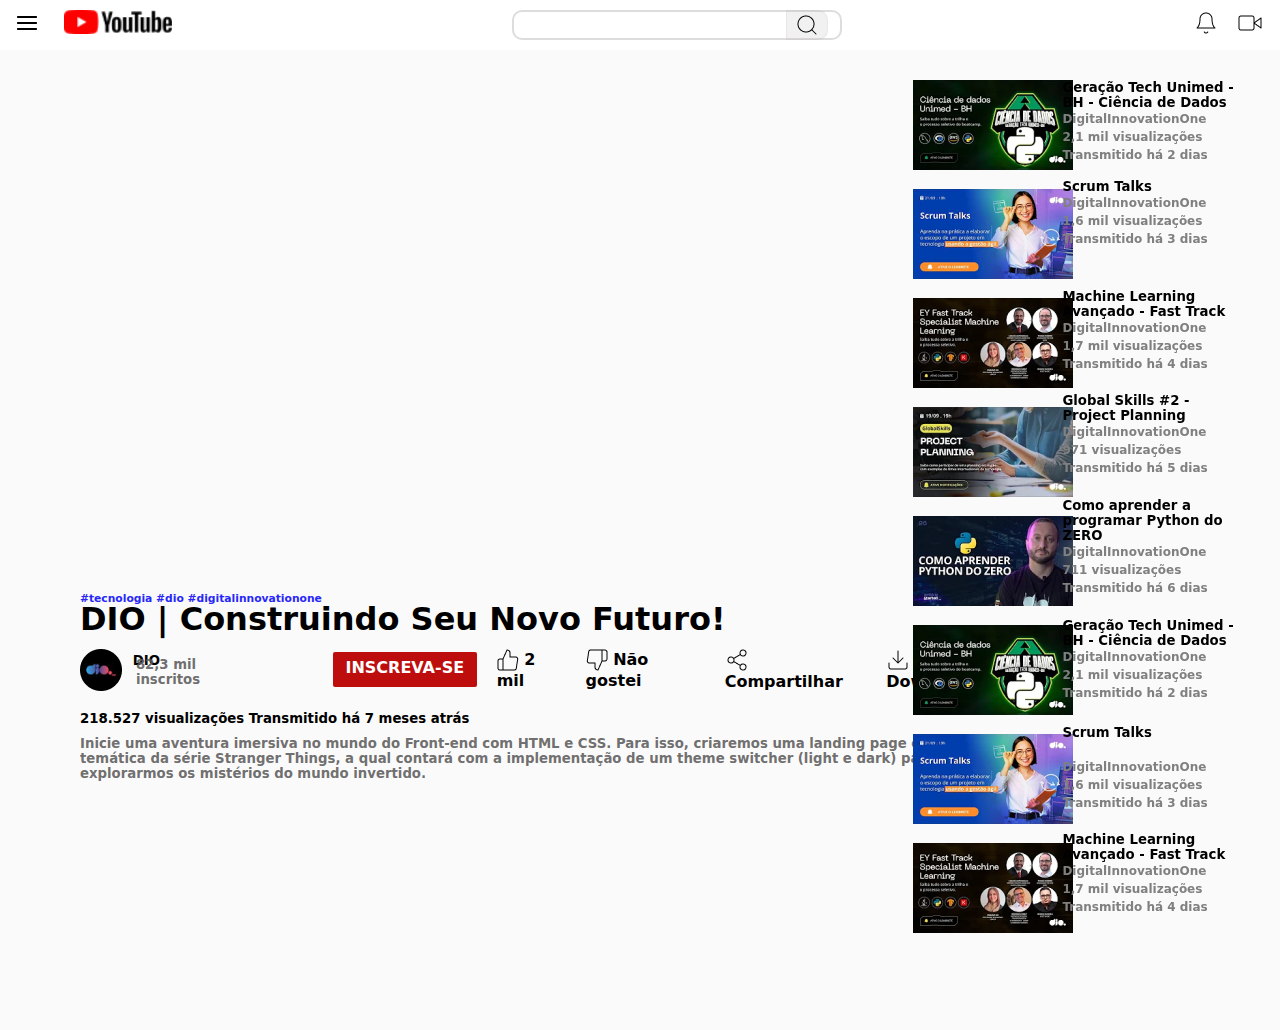
<file: Clonando pagina do youtube com CSS/index.html>
<!DOCTYPE html>
<html lang="en">
<head>
    <meta charset="UTF-8">
    <meta http-equiv="X-UA-Compatible" content="IE=edge">
    <meta name="viewport" content="width=device-width, initial-scale=1.0">
    <link rel="stylesheet" href="./styles/style.css">
    <title>YouTube</title>
</head>

<body>  
    <header class="menu">
        <nav class="menu-nav">
            <img class="youtube-logo" src="./images/youtube 1.png" alt="youtube logo" height="24px">
            <a class="left-side-menu"><img src="./images/menu.png" alt="menu"></a>
            <a class="search-bar">
                <a class="search-button"><img src="./images/search.png"></a>
            </a>
            <a class="bell"><img src="./images/bell.png" alt="notifications"></a>
            <a class="upload"><img src="./images/video.png" alt="upload"></a>
            <a class="user"><img src="./images/icon-user.webp" alt="user icon" width="24px"></a>
        </nav> 
    </header>

    <main class="content">
        <section class="content-video">
            <iframe class="dio-presentation" width="900" height="520" src="https://www.youtube.com/embed/DRf7q6oOXLE" title="YouTube video player" frameborder="0" allow="accelerometer; autoplay; clipboard-write; encrypted-media; gyroscope; picture-in-picture" allowfullscreen></iframe>
            <h6 id="video-tags">#tecnologia #dio #digitalinnovationone</h6>
            <h1 class="video-title">DIO | Construindo Seu Novo Futuro!</h1>
                <div class="interaction-buttons">
                    <img class="channel-icon" src="./images/Channel Avatar.png" alt="dio logo" width="42px">
                    <h5 class="channel-name"><strong>DIO</strong></h5>
                    <h5 class="subscribers">82,3 mil inscritos</h5>
                    <a class="subscribe">Inscreva-Se</a>
                    <a class="like"><img src="./images/like.png"> 2 mil</a>
                    <a class="dislike"><img src="./images/dislike.png"> Não gostei</a>
                    <a class="share"><img src="./images/share-2.png"> Compartilhar</a>
                    <a class="download"><img src="./images/download.png"> Download</a>
                </div>
            <h5 class="views">218.527 visualizações   Transmitido há 7 meses atrás</h5>
            <h5 class="description">Inicie uma aventura imersiva no mundo do Front-end com HTML e CSS. Para isso, criaremos uma landing page com a temática da série Stranger Things, a qual contará com a implementação de um theme switcher (light e dark) para explorarmos os mistérios do mundo invertido.</h5>
        </section>
            <aside class="aside-thumbs">
                <a><img src="./images/image 1.png"></a>
                <a><img src="./images/image 2.png"></a>
                <a><img src="./images/image 3.png"></a>
                <a><img src="./images/image 4.png"></a>
                <a><img src="./images/image 5.png"></a>
                <a><img src="./images/image 1.png"></a>
                <a><img src="./images/image 2.png"></a>
                <a><img src="./images/image 3.png"></a>
            </aside>
            <aside class="aside-info">
                <a class="video-info-1"><h5>Geração Tech Unimed - BH - Ciência de Dados</h5>
                <p>DigitalInnovationOne</p>
                <p>2,1 mil visualizações<br>
                    Transmitido há 2 dias</p></a>
                <a class="video-info-2"><h5>Scrum Talks</h5>
                    <p>DigitalInnovationOne</p>
                    <p>1,6 mil visualizações<br>
                    Transmitido há 3 dias</p></a>
                <a class="video-info-3"><h5>Machine Learning Avançado - Fast Track</h5>
                <p>DigitalInnovationOne</p>
                <p>1,7 mil visualizações<br>
                    Transmitido há 4 dias</p></a>
                <a class="video-info-4"><h5>Global Skills #2 - Project Planning</h5>
                <p>DigitalInnovationOne</p>
                <p>971 visualizações<br>
                    Transmitido há 5 dias</p></a>
                <a class="video-info-5"><h5>Como aprender a programar Python do ZERO</h5>
                <p>DigitalInnovationOne</p>
                <p>711 visualizações<br>
                    Transmitido há 6 dias</p></a>
                <a class="video-info-6"><h5>Geração Tech Unimed - BH - Ciência de Dados</h5>
                <p>DigitalInnovationOne</p>
                <p>2,1 mil visualizações<br>
                    Transmitido há 2 dias</p></a>
                <a class="video-info-7"><h5>Scrum Talks</h5>
                <p>DigitalInnovationOne</p>
                <p>1,6 mil visualizações<br>
                    Transmitido há 3 dias</p></a>
                <a class="video-info-8"><h5>Machine Learning Avançado - Fast Track</h5>
                <p>DigitalInnovationOne</p>
                <p>1,7 mil visualizações<br>
                    Transmitido há 4 dias</p></a>


            </aside>
    </main>
</body>
</html>
</file>
<file: Clonando pagina do youtube com CSS/styles/style.css>
@import url('https://fonts.googleapis.com/css2?family=Roboto:ital,wght@0,100;0,300;0,400;0,500;0,700;0,900;1,100;1,300;1,400;1,500;1,700;1,900&display=swap');



* {
    margin: 0;
    padding: 0;
    box-sizing: border-box;
    font-family: system-ui, -apple-system, BlinkMacSystemFont, 'Segoe UI', Roboto, Oxygen, Ubuntu, Cantarell, 'Open Sans', 'Helvetica Neue', sans-serif;
}

a {
    font-weight: 600;
}

body {
    background-color: rgba(224, 216, 216, 0.13);
}

.menu-nav {
    position: absolute;
    display: flex;
    align-items: center;
    flex-direction: row;
    gap: 20px;
    background-color: white;
    width: 100%;
    height: 50px;
}

.menu-nav .bell, .upload, .user {
    position: relative;
    left: 75%;
}

.menu-nav .youtube-logo {
    position: relative;
    left: 20px;
    bottom: 3px;
}

.menu-nav .left-side-menu {
    position: relative;
    order: -1;
    left: 15px;
}

.menu-nav .search-bar {
    border: 2px solid rgba(190, 187, 187, 0.5);
    width: 330px ;
    height: 30px;
    position: absolute;
    left: 40%;
    top: 20%;
    border-radius: 10px 10px 10px 10px;
}

.menu-nav .search-button {
    border: 1px solid rgba(190, 187, 187, 0.2);
    position: relative;
    width: 42px;
    height: 30px;
    left: 48%;
    background-color: rgba(190, 187, 187, 0.2);
    border-radius: 0px 10px 10px 0px;
}

.menu-nav .search-button img {
    position: relative;
    left: 20%;
    top: 7%;
}

.content-video {
    position: inherit;
    width: 1000px;
    height: 1000px;
    display: flex;
    flex-direction: column;
    padding: 70px 0px 0px 80px;
    flex-wrap: nowrap;  
}

.content .channel-icon {
    width: 42px;
}

.content .interaction-buttons {
    display: flex;
    flex-direction: row;
    gap: 20px;
    align-items: center;
    margin: 10px 0px ;
    font-weight: 600;
}
.content .interaction-buttons img {
    vertical-align: middle;
}

.content .interaction-buttons .subscribe {
    border: 1px solid rgba(190, 13, 13, 0.5);
    border-radius: 2px;
    height: 35px;
    width: 150px;
    text-align: center;
    background-color: rgb(190, 13, 13);
    color: white;
    text-transform: uppercase;
    font-weight: 600;
    line-height: 30px;
}

.content .subscribers {
    align-self: flex-end;
    position: relative;
    right: 5.8%;
    bottom: 10%;
    color: rgba(94, 93, 93, 0.9);
}

.content .channel-name {
    position: relative;
    bottom: 20%;
    right: 1%;
}

.content .views {
    margin: 10px 0px;
}

.content #video-tags {
    color: rgb(39, 39, 250);
    margin: 2px 0px -5px 0px;
}

.content .description {
    color: rgba(94, 93, 93, 0.9);
}

.content .aside-thumbs{
    position: absolute;
    left: 69%;
    display: flex;
    flex-direction: column;
    align-items: center;
    gap: 15px;
    width: 220px;
    height: 950px;
    top: 8.9%;
}

.content .aside-info{
    position: absolute;
    left: 83%;
    display: flex;
    flex-direction: column;
    align-items: flex-start;
    gap: 15px;
    width: 180px;
    height: 855px;
    top: 8.9%;
    justify-content: flex-start;
}

.aside-info p {
    font-size: 0.75em;
    color: grey;
    line-height: 18px;
}

.aside-info .video-info-8 {
    position: relative;
    top: 4.5%;
}

.aside-info .video-info-7 {
    position: relative;
    top: 4%;
    line-height: 50px;
}

.aside-info .video-info-6 {
    position: relative;
    top: 5%;
}

.aside-info .video-info-5 {
    position: relative;
    top: 4.3%;
}

.aside-info .video-info-4 {
    position: relative;
    top: 3.6%;
}

.aside-info .video-info-3 {
    position: relative;
    top: 3%;
}
</file>
